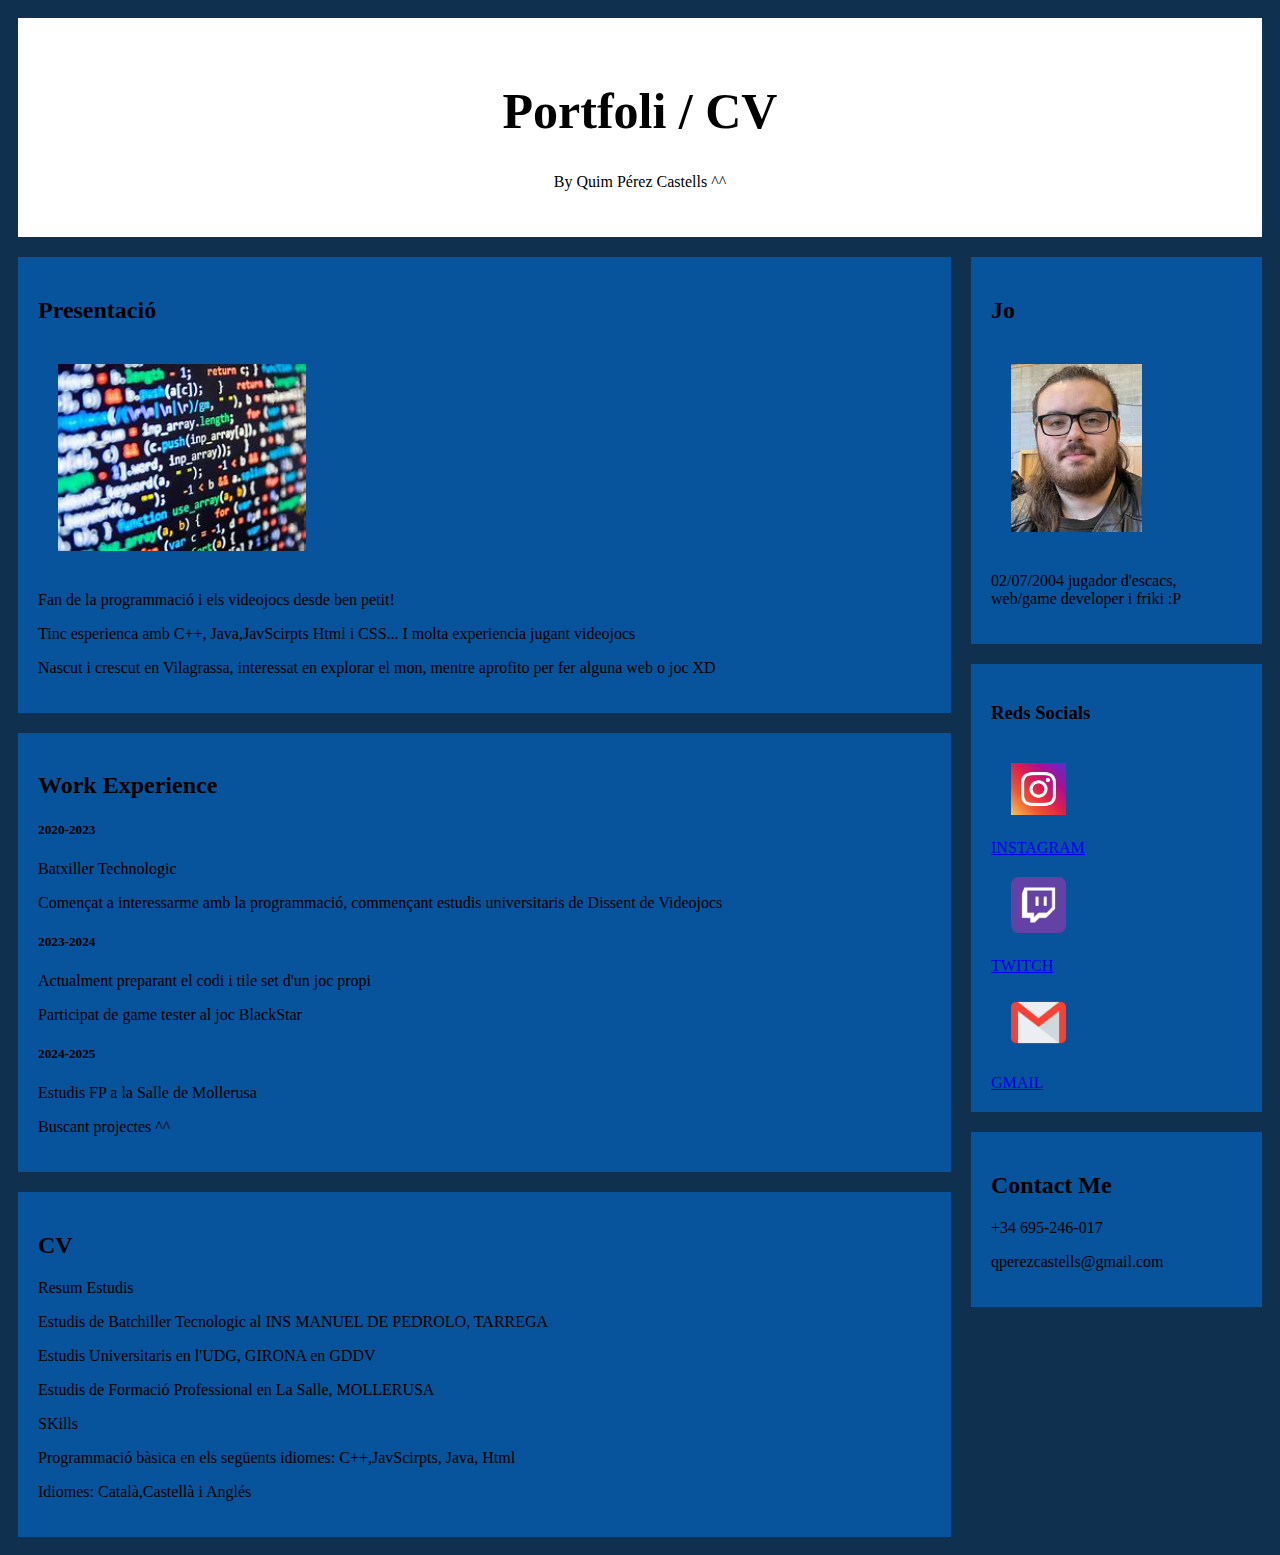
<file: HTML/index.html>
<!DOCTYPE html>
<html>
<head>
<style>
* {
  box-sizing: border-box;
}

body {
  font-family: Arial;
  padding: 10px;
  background: #f1f1f1;
}

/* Header/Blog Title */
.header {
  padding: 30px;
  text-align: center;
  background: white;
}

.header h1 {
  font-size: 50px;
}

/* Style the top navigation bar */
.topnav {
  overflow: hidden;
  background-color: #333;
}

/* Style the topnav links */
.topnav a {
  float: left;
  display: block;
  color: #f2f2f2;
  text-align: center;
  padding: 14px 16px;
  text-decoration: none;
}

/* Change color on hover */
.topnav a:hover {
  background-color: #ddd;
  color: black;
}

/* Create two unequal columns that floats next to each other */
/* Left column */
.leftcolumn {   
  float: left;
  width: 75%;
}

/* Right column */
.rightcolumn {
  float: left;
  width: 25%;
  background-color: #f1f1f1;
  padding-left: 20px;
}

/* Fake image */
.fakeimg {
  background-color: #aaa;
  width: 100%;
  padding: 20px;
}

/* Add a card effect for articles */
.card {
  background-color: white;
  padding: 20px;
  margin-top: 20px;
}

/* Clear floats after the columns */
.row::after {
  content: "";
  display: table;
  clear: both;
}

/* Footer */
.footer {
  padding: 20px;
  text-align: center;
  background: #ddd;
  margin-top: 20px;
}

/* Responsive layout - when the screen is less than 800px wide, make the two columns stack on top of each other instead of next to each other */
@media screen and (max-width: 800px) {
  .leftcolumn, .rightcolumn {   
    width: 100%;
    padding: 0;
  }
}

/* Responsive layout - when the screen is less than 400px wide, make the navigation links stack on top of each other instead of next to each other */
@media screen and (max-width: 400px) {
  .topnav a {
    float: none;
    width: 100%;
  }
}
</style>
<link rel="stylesheet" href="CSS.css">
</head>
<body>

<div class="header">
<h1>Portfoli / CV</h1>  
<p>By Quim Pérez Castells ^^ </p>
</div>

<div class="row">
  <div class="leftcolumn">
    <div class="card">
      <h2>Presentació</h2>
      <img src="img sources/Code.jpg" alt="Code" width="30%" height="25%">
      <p>Fan de la programmació i els videojocs desde ben petit!</p>
      <p>Tinc esperienca amb C++, Java,JavScirpts Html i CSS... I molta experiencia jugant videojocs</p>
      <p>Nascut i crescut en Vilagrassa, interessat en explorar el mon, mentre aprofito per fer alguna web o joc XD</p>
    </div>
    <div class="card">
      <h2>Work Experience</h2>
      <h5>2020-2023</h5>
      <div></div>
      <p>Batxiller Technologic</p>
      <p>Començat a interessarme amb la programmació, commençant estudis universitaris de Dissent de Videojocs</p>
      <h5>2023-2024</h5>
      <p>Actualment preparant el codi i tile set d'un joc propi</p>
      <P>Participat de game tester al joc BlackStar</P>
      <h5>2024-2025</h5>
      <p>Estudis FP a la Salle de Mollerusa</p>
      <p>Buscant projectes ^^</p>
    </div>
    <div class="row"> <div class="card"><h2>CV</h2>
      <p>Resum Estudis</p>
      <p>Estudis de Batchiller Tecnologic al INS MANUEL DE PEDROLO, TARREGA</p>   
      <p>Estudis Universitaris en l'UDG, GIRONA en GDDV</p>
      <p>Estudis de Formació Professional en La Salle, MOLLERUSA</p>
      <p>SKills</p>
      <p>Programmació bàsica en els següents idiomes: C++,JavScirpts, Java, Html</p>
      <p>Idiomes: Català,Castellà i Anglés</p>
    
    </div> </div>
  </div>
  <div class="rightcolumn">
    <div class="card">
      <h2>Jo</h2>
      <div><img src="img sources/Careto.jpg" width="60%"></div>
      <p>02/07/2004 jugador d'escacs, web/game developer i friki :P</p>
    </div>
    <div class="card">
      <h3>Reds Socials</h3>
      <div><img src="img sources/IG.jpg" alt="IG" width="30%" height="25%"></div><a href=https://www.instagram.com/perezquim>INSTAGRAM</a>
      <div><img src="img sources/twitch_3291659.png" alt="TW" width="30%" height="25%"></div> <a href=https://www.twitch.tv/rfhh>TWITCH</a> 
      <div><img src="img sources/gmail_732200 (1).png" alt="GM" width="30%" height="25%"></div> <a href="https://mail.google.com/mail/u/0/?fs=1&to=qperezcastells@gmail.com&su=SUBJECT&body=BODY&tf=cm">GMAIL</a>
    </div>
    <div class="card">
      <h2>Contact Me</h2>
      <p>+34 695-246-017</p>
      <p>qperezcastells@gmail.com</p>
    </div>
  </div>
</div>



</body>
</html>
</file>
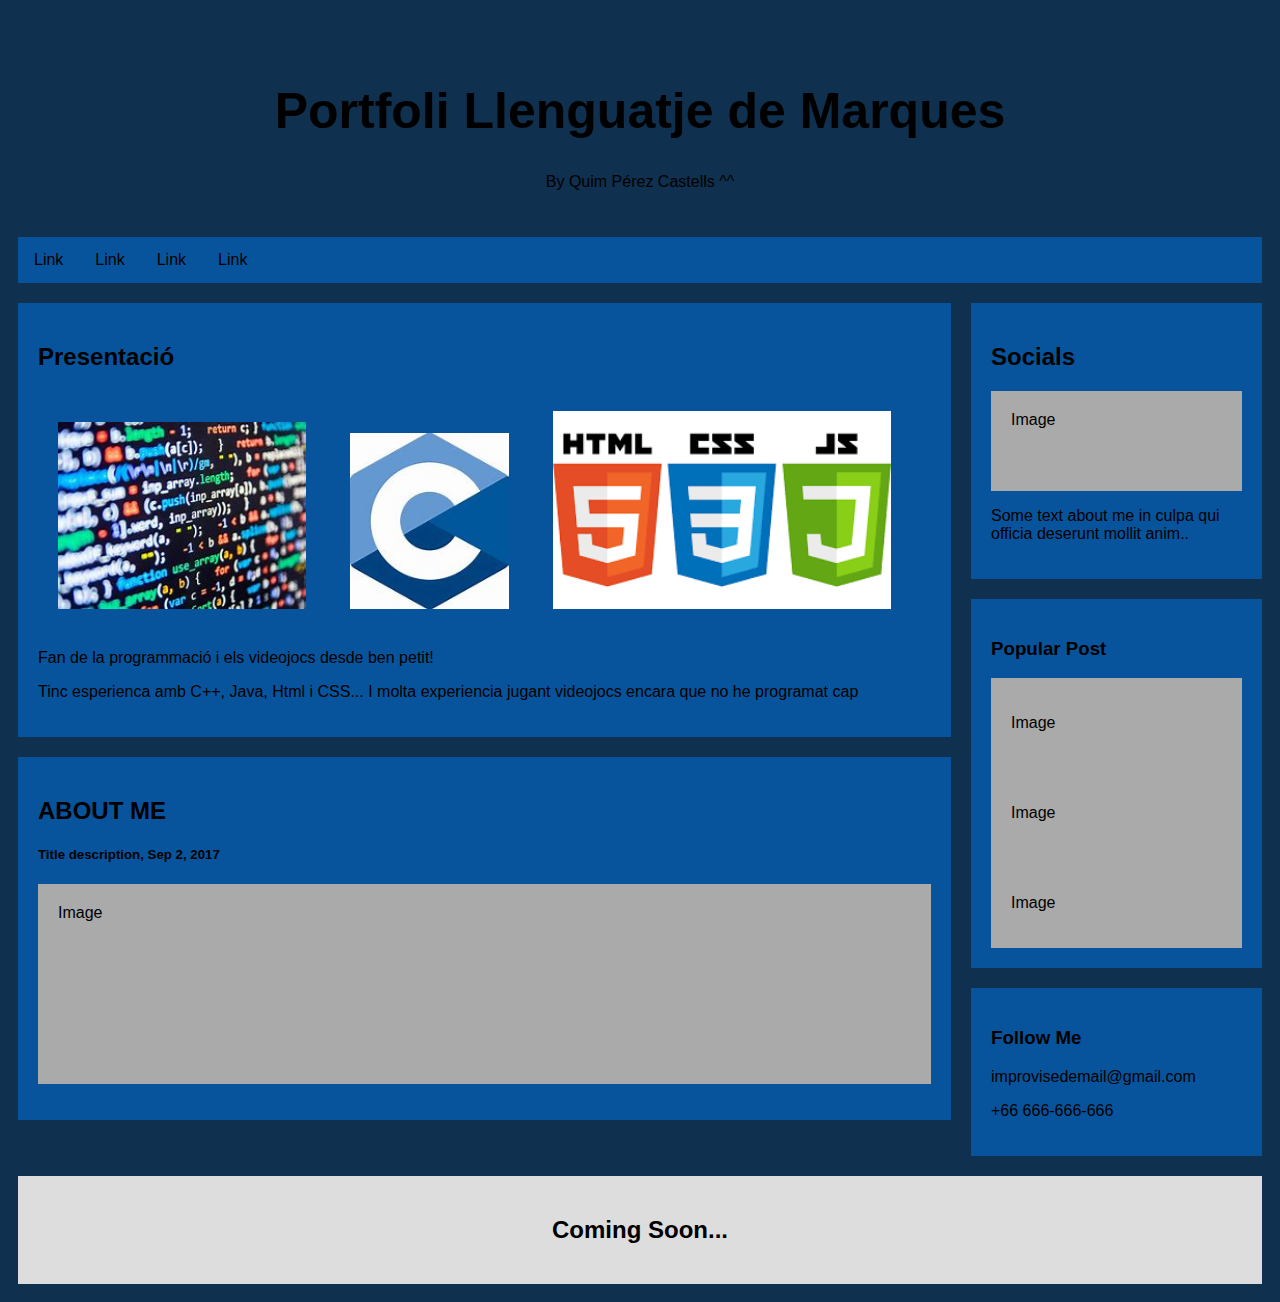
<file: HTML/img sources/index.html>
<!DOCTYPE html>
<!-- saved from url=(0033)http://127.0.0.1:5500/index.html# -->
<html><head><meta http-equiv="Content-Type" content="text/html; charset=UTF-8">
<style>
* {
  box-sizing: border-box;
}

body {
  font-family: Arial;
  padding: 10px;
  background: #f1f1f1;
}

/* Header/Blog Title */
.header {
  padding: 30px;
  text-align: center;
  background: white;
}

.header h1 {
  font-size: 50px;
}

/* Style the top navigation bar */
.topnav {
  overflow: hidden;
  background-color: #333;
}

/* Style the topnav links */
.topnav a {
  float: left;
  display: block;
  color: #f2f2f2;
  text-align: center;
  padding: 14px 16px;
  text-decoration: none;
}

/* Change color on hover */
.topnav a:hover {
  background-color: #ddd;
  color: black;
}

/* Create two unequal columns that floats next to each other */
/* Left column */
.leftcolumn {   
  float: left;
  width: 75%;
}

/* Right column */
.rightcolumn {
  float: left;
  width: 25%;
  background-color: #f1f1f1;
  padding-left: 20px;
}

/* Fake image */
.fakeimg {
  background-color: #aaa;
  width: 100%;
  padding: 20px;
}

/* Add a card effect for articles */
.card {
  background-color: white;
  padding: 20px;
  margin-top: 20px;
}

/* Clear floats after the columns */
.row::after {
  content: "";
  display: table;
  clear: both;
}

/* Footer */
.footer {
  padding: 20px;
  text-align: center;
  background: #ddd;
  margin-top: 20px;
}

/* Responsive layout - when the screen is less than 800px wide, make the two columns stack on top of each other instead of next to each other */
@media screen and (max-width: 800px) {
  .leftcolumn, .rightcolumn {   
    width: 100%;
    padding: 0;
  }
}

/* Responsive layout - when the screen is less than 400px wide, make the navigation links stack on top of each other instead of next to each other */
@media screen and (max-width: 400px) {
  .topnav a {
    float: none;
    width: 100%;
  }
}
</style>

<link rel="stylesheet" href="./index_files/CSS.css"></head>
<body>

<div class="header">
<h1>Portfoli Llenguatje de Marques</h1>  
<p>By Quim Pérez Castells ^^ </p>
</div>

<div class="topnav">
  <a href="http://127.0.0.1:5500/index.html#">Link</a>
  <a href="http://127.0.0.1:5500/index.html#">Link</a>
  <a href="http://127.0.0.1:5500/index.html#">Link</a>
  <a href="http://127.0.0.1:5500/index.html#">Link</a>
</div>

<div class="row">
  <div class="leftcolumn">
    <div class="card">
      <h2>Presentació</h2>
      <img src="./index_files/Code.jpg" alt="Code" width="30%" height="20%">
      <img src="./index_files/c++.jpg" width="20%" height="20%">
      <img src="./index_files/descarga.png" width="40%">
      <p>Fan de la programmació i els videojocs desde ben petit!</p>
      <p>Tinc esperienca amb C++, Java, Html i CSS... I molta experiencia jugant videojocs encara que no he programat cap</p>
    </div>
    <div class="card">
      <h2>ABOUT ME</h2>
      <h5>Title description, Sep 2, 2017</h5>
      <div class="fakeimg" style="height:200px;">Image</div>
      <p> </p>
      <p> </p>
    </div>
  </div>
  <div class="rightcolumn">
    <div class="card">
      <h2>Socials</h2>
      <div class="fakeimg" style="height:100px;">Image</div>
      <p>Some text about me in culpa qui officia deserunt mollit anim..</p>
    </div>
    <div class="card">
      <h3>Popular Post</h3>
      <div class="fakeimg"><p>Image</p></div>
      <div class="fakeimg"><p>Image</p></div>
      <div class="fakeimg"><p>Image</p></div>
    </div>
    <div class="card">
      <h3>Follow Me</h3>
      <p>improvisedemail@gmail.com</p>
      <p>+66 666-666-666</p>
    </div>
  </div>
</div>

<div class="footer">
  <h2>Coming Soon...</h2>
</div>

<!-- Code injected by live-server -->
<script>
	// <![CDATA[  <-- For SVG support
	if ('WebSocket' in window) {
		(function () {
			function refreshCSS() {
				var sheets = [].slice.call(document.getElementsByTagName("link"));
				var head = document.getElementsByTagName("head")[0];
				for (var i = 0; i < sheets.length; ++i) {
					var elem = sheets[i];
					var parent = elem.parentElement || head;
					parent.removeChild(elem);
					var rel = elem.rel;
					if (elem.href && typeof rel != "string" || rel.length == 0 || rel.toLowerCase() == "stylesheet") {
						var url = elem.href.replace(/(&|\?)_cacheOverride=\d+/, '');
						elem.href = url + (url.indexOf('?') >= 0 ? '&' : '?') + '_cacheOverride=' + (new Date().valueOf());
					}
					parent.appendChild(elem);
				}
			}
			var protocol = window.location.protocol === 'http:' ? 'ws://' : 'wss://';
			var address = protocol + window.location.host + window.location.pathname + '/ws';
			var socket = new WebSocket(address);
			socket.onmessage = function (msg) {
				if (msg.data == 'reload') window.location.reload();
				else if (msg.data == 'refreshcss') refreshCSS();
			};
			if (sessionStorage && !sessionStorage.getItem('IsThisFirstTime_Log_From_LiveServer')) {
				console.log('Live reload enabled.');
				sessionStorage.setItem('IsThisFirstTime_Log_From_LiveServer', true);
			}
		})();
	}
	else {
		console.error('Upgrade your browser. This Browser is NOT supported WebSocket for Live-Reloading.');
	}
	// ]]>
</script>




</body></html>
</file>
<file: HTML/CSS.css>
* {
  box-sizing: border-box;
}

body {
  font-family: 'Times New Roman', Times, serif;
  padding: 10px;
  background: #0f304e;
}
url
/* Header/Blog Title */
.header {
  font-family: Arial, Helvetica, sans-serif;
  padding: 30px;
  text-align: center;
  background: #0f304e;
}

.header h1 {
  font-size: 50px;
  color: #00000
}

/* Style the top navigation bar */
.topnav {
  overflow: hidden;
  background-color: #08549c;
}

/* Style the topnav links */
.topnav a {
  float: left;
  display: block;
  color: black;
  text-align: center;
  padding: 14px 16px;
  text-decoration: none;
}

/* Change color on hover */
.topnav a:hover {
  background-color: #1d588f;
  color: rgb(255, 255, 255);
}

/* Create two unequal columns that floats next to each other */
/* Left column */
.leftcolumn {   
  float: left;
  width: 75%;
}

/* Right column */
.rightcolumn {
  float: left;
  width: 25%;
  background-color: #0f304e;
  padding-left: 20px;
}
/* Images */
img{

  padding: 10px;
  margin: 10px;
}
/* Fake image */
.fakeimg {
  background-color: #aaa;
  width: 100%;
  padding: 20px;
}

/* Add a card effect for articles */
.card {
  background-color: #08549c;
  padding: 20px;
  margin-top: 20px;
}

/* Clear floats after the columns */
.row::after {
  content: "";
  display: table;
  clear: both;
}

/* Footer */
.footer {
  padding: 20px;
  text-align: center;
  background: #ddd;
  margin-top: 20px;
}

/* Responsive layout - when the screen is less than 800px wide, make the two columns stack on top of each other instead of next to each other */
@media screen and (max-width: 800px) {
  .leftcolumn, .rightcolumn {   
    width: 100%;
    padding: 0;
  }
}

/* Responsive layout - when the screen is less than 400px wide, make the navigation links stack on top of each other instead of next to each other */
@media screen and (max-width: 400px) {
  .topnav a {
    float: none;
    width: 100%;
  }
}
</style>
</file>
<file: HTML/img sources/index_files/CSS.css>
* {
  box-sizing: border-box;
}

body {
  font-family: Arial;
  padding: 10px;
  background: #0f304e;
}

/* Header/Blog Title */
.header {
  padding: 30px;
  text-align: center;
  background: #0f304e;
}

.header h1 {
  font-size: 50px;
  color: #00000
}

/* Style the top navigation bar */
.topnav {
  overflow: hidden;
  background-color: #08549c;
}

/* Style the topnav links */
.topnav a {
  float: left;
  display: block;
  color: black;
  text-align: center;
  padding: 14px 16px;
  text-decoration: none;
}

/* Change color on hover */
.topnav a:hover {
  background-color: #1d588f;
  color: rgb(255, 255, 255);
}

/* Create two unequal columns that floats next to each other */
/* Left column */
.leftcolumn {   
  float: left;
  width: 75%;
}

/* Right column */
.rightcolumn {
  float: left;
  width: 25%;
  background-color: #0f304e;
  padding-left: 20px;
}
/* Images */
img{

  padding: 10px;
  margin: 10px;
}
/* Fake image */
.fakeimg {
  background-color: #aaa;
  width: 100%;
  padding: 20px;
}

/* Add a card effect for articles */
.card {
  background-color: #08549c;
  padding: 20px;
  margin-top: 20px;
}

/* Clear floats after the columns */
.row::after {
  content: "";
  display: table;
  clear: both;
}

/* Footer */
.footer {
  padding: 20px;
  text-align: center;
  background: #ddd;
  margin-top: 20px;
}

/* Responsive layout - when the screen is less than 800px wide, make the two columns stack on top of each other instead of next to each other */
@media screen and (max-width: 800px) {
  .leftcolumn, .rightcolumn {   
    width: 100%;
    padding: 0;
  }
}

/* Responsive layout - when the screen is less than 400px wide, make the navigation links stack on top of each other instead of next to each other */
@media screen and (max-width: 400px) {
  .topnav a {
    float: none;
    width: 100%;
  }
}
</style>
</file>
